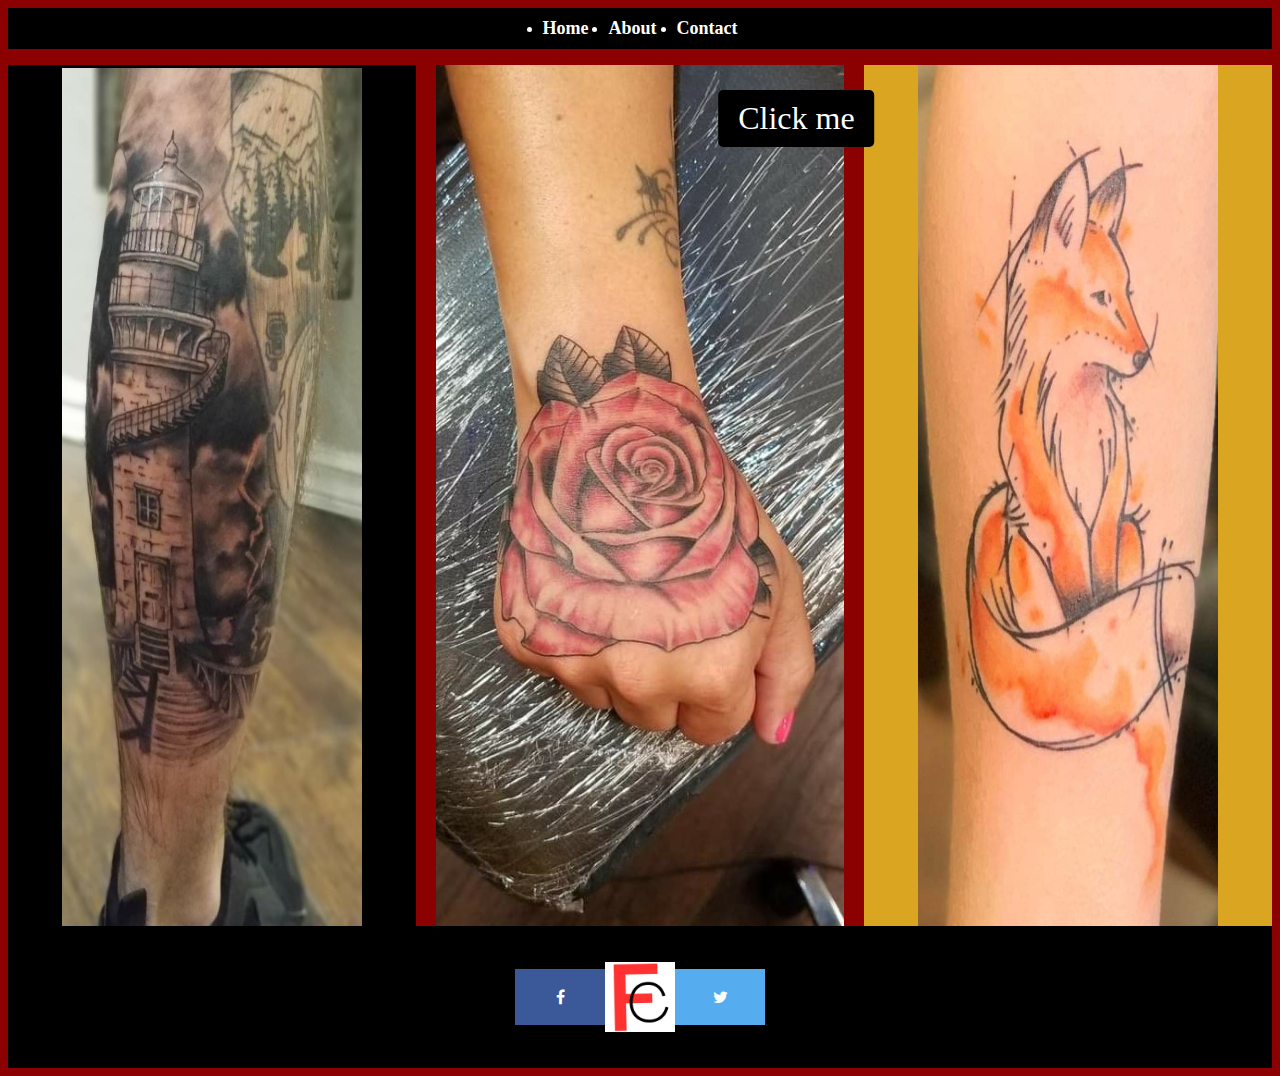
<file: index.html>
<html lang="en">
  <head>
    <meta charset="UTF-8" />
    <meta http-equiv="X-UA-Compatible" content="IE=edge" />
    <meta name="viewport" content="width=device-width, initial-scale=1.0" />
    <link rel="stylesheet" href="style.css" />
    <meta name="viewport" content="width=device-width, initial-scale=1.0">
    <title>Home</title>
    <link
      rel="stylesheet"
      href="https://cdnjs.cloudflare.com/ajax/libs/font-awesome/4.7.0/css/font-awesome.min.css"
    />
  </head>
  <body>
    <header>
  <nav>
      <nav>
        <ul>
          <li><a href="index.html">Home</a></li>
          <li><a href="about.html">About</a></li>
          <li><a href="contact.html">Contact</a></li>
        </ul>
      </nav>
    </header>

    <div class="grid-container">
      <div class="rectangle1">
        <img
          src="images/tat1.jpg"
          alt="Lighthouse"
          height="600px"
          width="300px"
        />
      </div>

     <div class="rectangle2">
  <a href="video.html">
    <span class="click-me">Click me</span>
    <img src="images/tat2.jpg" alt="Rose" height="600px" width="300px" />
  </a>
</div>

      <div class="rectangle3">
        <img src="images/tat3.jpg" alt="Fox" height="600px" width="300px" />
      </div>
    </div>

    <footer>
      <nav>
        <ul>
          <!-- font awesome icons -->
          <a href="https://www.facebook.com/" class="fa fa-facebook"></a>
          <img src="images/finallogo.png" alt="My Logo" height="70" width="70">
          <a href="https://twitter.com/?lang=en" class="fa fa-twitter"></a>
        </ul>
      </nav>
    </footer>
  </body>
</html>
</file>
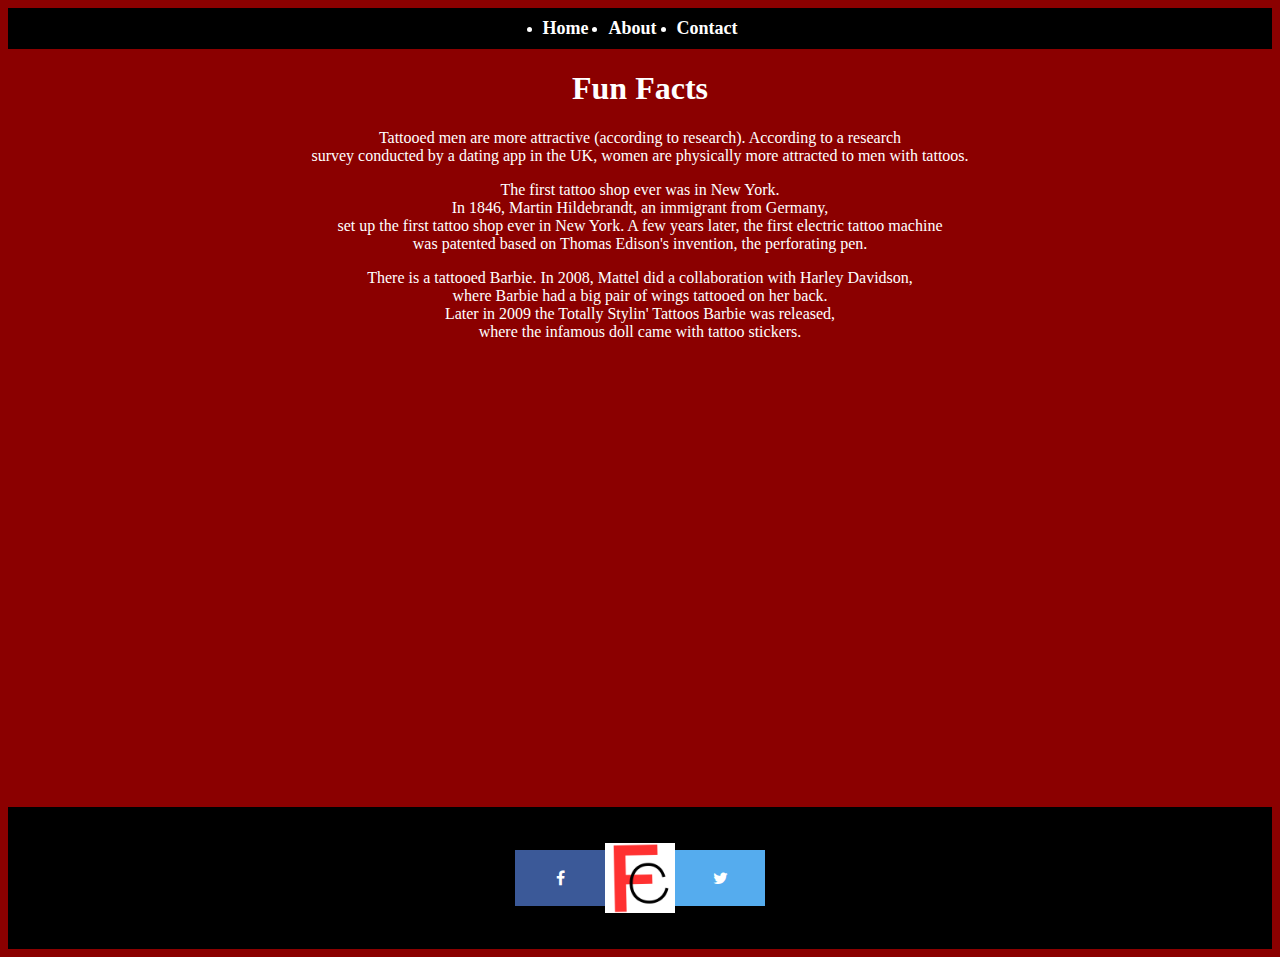
<file: about.html>
<html lang="en">
  <head>
    <meta charset="UTF-8" />
    <meta http-equiv="X-UA-Compatible" content="IE=edge" />
    <meta name="viewport" content="width=device-width, initial-scale=1.0" />
    <link rel="stylesheet" href="style.css" />
    <meta name="viewport" content="width=device-width, initial-scale=1.0" />
    <title>About</title>
    <link
      rel="stylesheet"
      href="https://cdnjs.cloudflare.com/ajax/libs/font-awesome/4.7.0/css/font-awesome.min.css"
    />
  </head>
  <body>
    <header>
      <nav>
        <ul>
          <li><a href="index.html">Home</a></li>
          <li><a href="about.html">About</a></li>
          <li><a href="contact.html">Contact</a></li>
        </ul>
      </nav>
    </header>
    <h1>Fun Facts</h1>
    <p>
      Tattooed men are more attractive (according to research). According to a
      research<br />
      survey conducted by a dating app in the UK, women are physically more
      attracted to men with tattoos.
    </p>

    <p>
      The first tattoo shop ever was in New York.<br />
      In 1846, Martin Hildebrandt, an immigrant from Germany,<br />
      set up the first tattoo shop ever in New York. A few years later, the
      first electric tattoo machine<br />
      was patented based on Thomas Edison's invention, the perforating pen.
    </p>
    <p>
      There is a tattooed Barbie. In 2008, Mattel did a collaboration with
      Harley Davidson,<br />
      where Barbie had a big pair of wings tattooed on her back.<br />Later in
      2009 the Totally Stylin' Tattoos Barbie was released,<br />
      where the infamous doll came with tattoo stickers.
    </p>
    <iframe
      src="https://www.google.com/maps/embed?pb=!1m18!1m12!1m3!1d173332.6170705351!2d-122.5969109728114!3d47.24940370491318!2m3!1f0!2f0!3f0!3m2!1i1024!2i768!4f13.1!3m3!1m2!1s0x549054ee2b659567%3A0x62219c07ebb09e82!2sTacoma%2C%20WA!5e0!3m2!1sen!2sus!4v1680475873476!5m2!1sen!2sus"
      width="600"
      height="450"
      style="border: 0"
      allowfullscreen=""
      loading="lazy"
      referrerpolicy="no-referrer-when-downgrade"
    ></iframe>

    <footer>
      <nav>
        <ul>
          <!-- font awesome icons -->
          <a href="https://www.facebook.com/" class="fa fa-facebook"></a>
          <img
            src="images/finallogo.png"
            alt="My Logo"
            height="70"
            width="70"
          />
          <a href="https://twitter.com/?lang=en" class="fa fa-twitter"></a>
        </ul>
      </nav>
    </footer>
  </body>
</html>
</file>
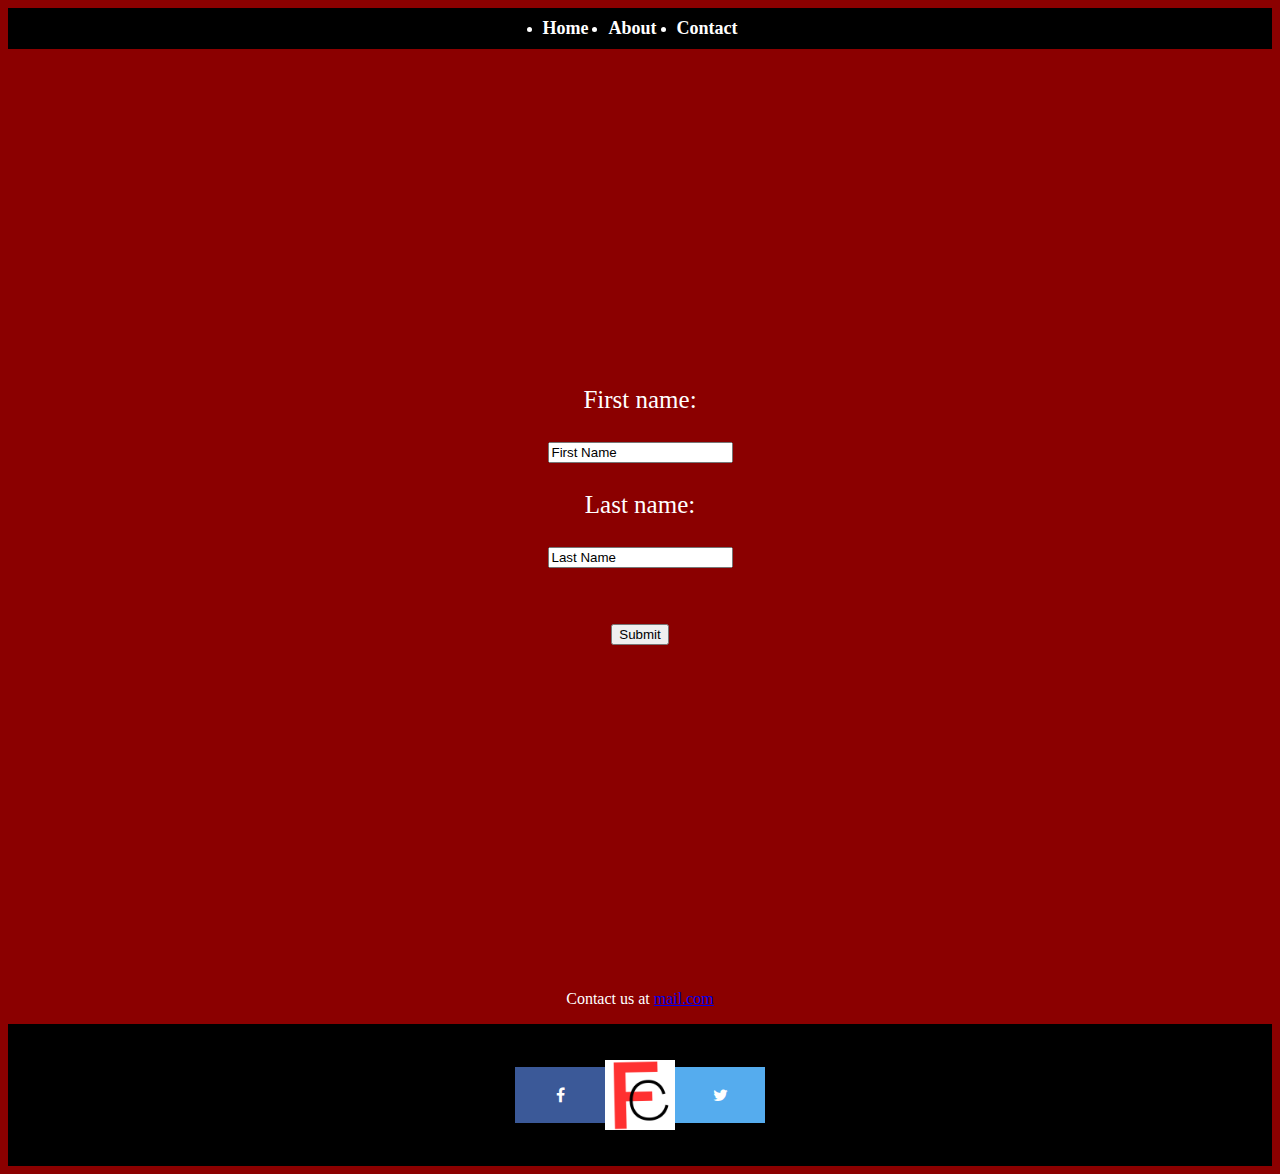
<file: contact.html>
<html lang="en">
  <head>
    <meta charset="UTF-8" />
    <meta http-equiv="X-UA-Compatible" content="IE=edge" />
    <meta name="viewport" content="width=device-width, initial-scale=1.0" />
    <link rel="stylesheet" href="style.css" />

    <link
      rel="stylesheet"
      href="https://cdnjs.cloudflare.com/ajax/libs/font-awesome/4.7.0/css/font-awesome.min.css"
    />
    <title>Contact Us</title>
  </head>
  <body>
    <header>
      <nav>
        <ul>
          <li><a href="index.html">Home</a></li>
          <li><a href="about.html">About</a></li>
          <li><a href="contact.html">Contact</a></li>
        </ul>
      </nav>
    </header>
    <form name="contact" method="POST" data-netlify="true">
      <label for="fname">First name:</label><br />
      <input type="text" id="fname" name="fname" value="First Name" /><br />
      <label for="lname">Last name:</label><br />
      <input
        type="text"
        id="lname"
        name="lname"
        value="Last Name"
      /><br /><br />
      <input type="submit" value="Submit" />
    </form>

    <p>Contact us at <a href="https://www.mail.com/">mail.com</a></p>

    <footer>
      <nav>
        <ul>
          <!-- font awesome icons -->
          <a href="https://www.facebook.com/" class="fa fa-facebook"></a>
          <img
            src="images/finallogo.png"
            alt="My Logo"
            height="70"
            width="70"
          />
          <a href="https://twitter.com/?lang=en" class="fa fa-twitter"></a>
        </ul>
      </nav>
    </footer>
  </body>
</html>
</file>
<file: style.css>
/* Grid container */
.grid-container {
  display: grid;
  grid-template-columns: repeat(3, 1fr);
  gap: 20px;
  margin: 0 auto;
  max-width: auto;
}

/* Tattoo 1 */
.rectangle1 {
  display: flex;
  flex-direction: column;
  justify-content: center;
  align-items: center;
  background: black;
  /* height: 25%; */
}

/* Tattoo 2 */
.rectangle2 {
  display: flex;
  flex-direction: column;
  justify-content: center;
  align-items: center;
  background-color: darkred;
  /* height: 25%; */
  width: auto;
}

/* Tattoo 3 */
.rectangle3 {
  display: flex;
  flex-direction: column;
  justify-content: center;
  align-items: center;
  background-color: goldenrod;
  /* height: 25%; */
}

img {
  height: 100%;
}
/* Footer */
footer {
  display: flex;
  justify-content: center;
  align-items: center;
  padding: 10px;
  background-color: black;
}
/* Style all font awesome icons */
.fa {
  padding: 20px;
  font-size: 30px;
  width: 50px;
  text-align: center;
  text-decoration: none;
}

.fa:hover {
  opacity: 0.7;
}

/* Set a specific color for each brand */

/* Facebook */
.fa-facebook {
  background: #3b5998;
  color: white;
}

/* Twitter */
.fa-twitter {
  background: #55acee;
  color: white;
}

nav ul {
  display: flex;
  justify-content: center;
  align-items: center;
  padding: 10px;
  background-color: black;
}

nav ul li {
  margin-right: 20px;
}

nav ul li:last-child {
  margin-right: 0;
}

nav ul li a {
  color: white;
  text-decoration: none;
  font-weight: bold;
  font-size: 18px;
}

nav ul li a:hover {
  color: gold;
}

.media-container {
  display: flex;
  align-items: center;
  justify-content: center;
  /* position: relative; */
}

iframe {
  display: block;
  margin: 0 auto;
}

h1,
p {
  text-align: center;
}

body {
  background-image: url("about.html");
  background-repeat: repeat;
  background-size: cover;
  background-color: darkred;
}

form {
  display: flex;
  flex-direction: column;
  align-items: center;
  justify-content: center;
  height: 100vh;
}

body {
  color: white;
}

/* .rectangle2 {
  position: relative;
} */

.click-me {
  position: fixed;
  top: 10%;
  left: 50%;
  transform: translateX(50%);
  font-size: 2em;
  color: white;
  background-color: black;
  padding: 10px 20px;
  border-radius: 5px;
  z-index: 1;
}

.rectangle2 img {
  display: inline-block;
  width: 100%;
  height: auto;
}

form {
  font-size: 25px;
}

@media (max-width: 768px) {
}

@media (min-width: 768px) and (max-width: 992px) {
}

@media (min-width: 992px) {
}
</file>
